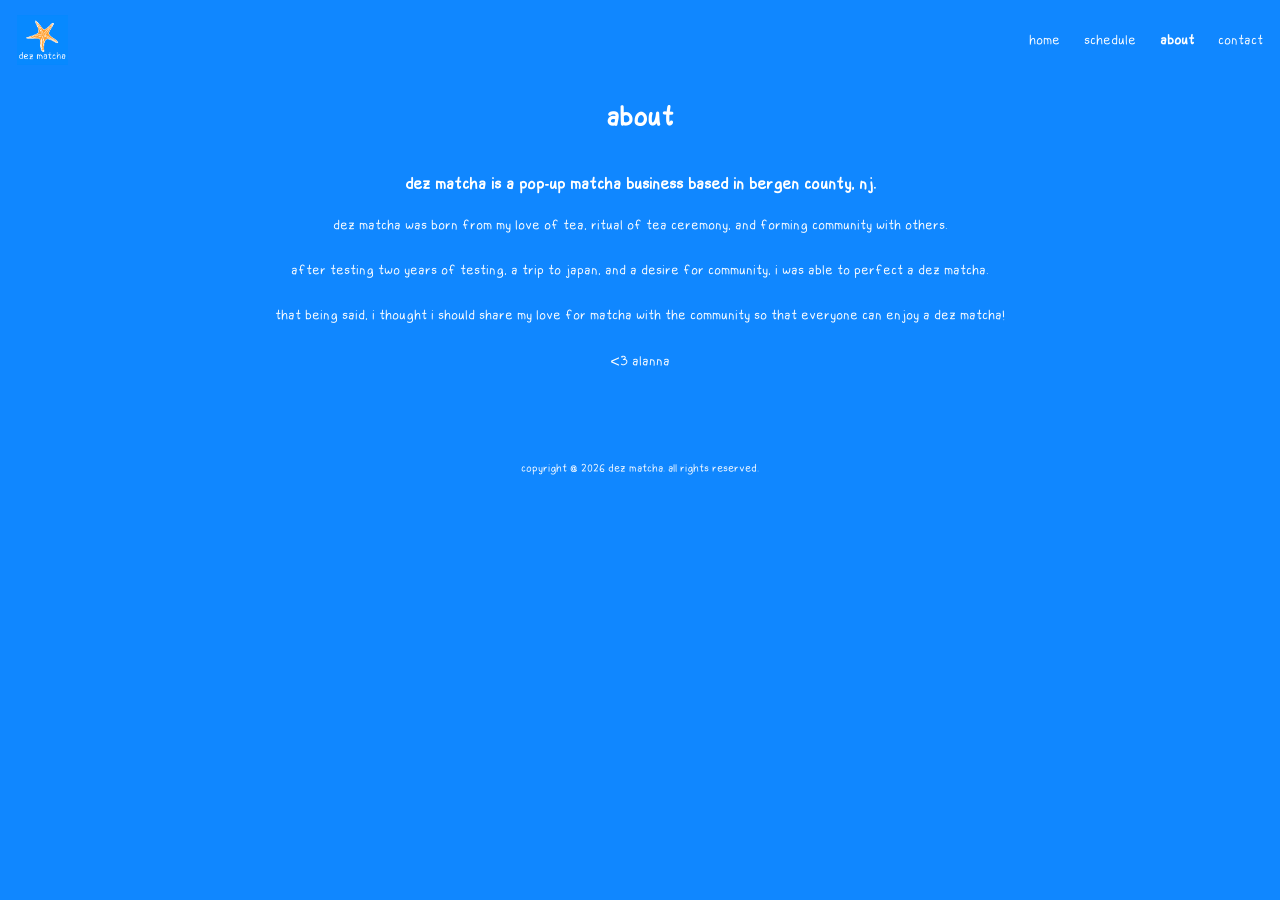
<file: about.html>
<!doctype html>

<html lang="en-US">
  <head>
    <meta charset="utf-8" />
    <link rel="stylesheet" href="style.css">
    <link rel="icon" href="http://dezmatcha.com/logo.png">
    <meta name="viewport" content="width=device-width, initial-scale=1.0">
    <title>about - dez matcha</title>
    <meta name="description" content="about dez matcha">
    <link rel="canonical" href="https://dezmatcha.com">

<!-- MailerLite Universal -->
<script>
  (function(w,d,e,u,f,l,n){w[f]=w[f]||function(){(w[f].q=w[f].q||[])
  .push(arguments);},l=d.createElement(e),l.async=1,l.src=u,
  n=d.getElementsByTagName(e)[0],n.parentNode.insertBefore(l,n);})
  (window,document,'script','https://assets.mailerlite.com/js/universal.js','ml');
  ml('account', '2615757');
</script>
<!-- End MailerLite Universal -->

  <nav class="menu">
    <a href="home.html"><img src="logo.png" alt="dez matcha logo" class="logo"></a>
    <ul>
        
        <li><a href="home.html" >home</a></li>
        <li><a href="schedule.html">schedule</a></li>
        <li><a href="about.html"class="active">about</a></li>
        <li><a href="contact.html">contact</a></li>
    </ul>
  </nav>

  <h1>about</h1>

  <main>
  <h3>
    dez matcha is a pop-up matcha business based in bergen county, nj.
  </h3>
  <p>
    dez matcha was born from my love of tea, ritual of tea ceremony, and forming community with others. 
    <br><br><br>
    after testing two years of testing, a trip to japan, and a desire for community, i was able to perfect a dez matcha.
    <br><br><br>
    that being said, i thought i should share my love for matcha with the community so that everyone can enjoy a dez matcha!
    <br><br><br>
    <3 
    alanna
  </p>

</main>

  <footer>
    <small>
      copyright @ 2026 dez matcha. all rights reserved.
    </small>
  </footer>
  </html>
</file>
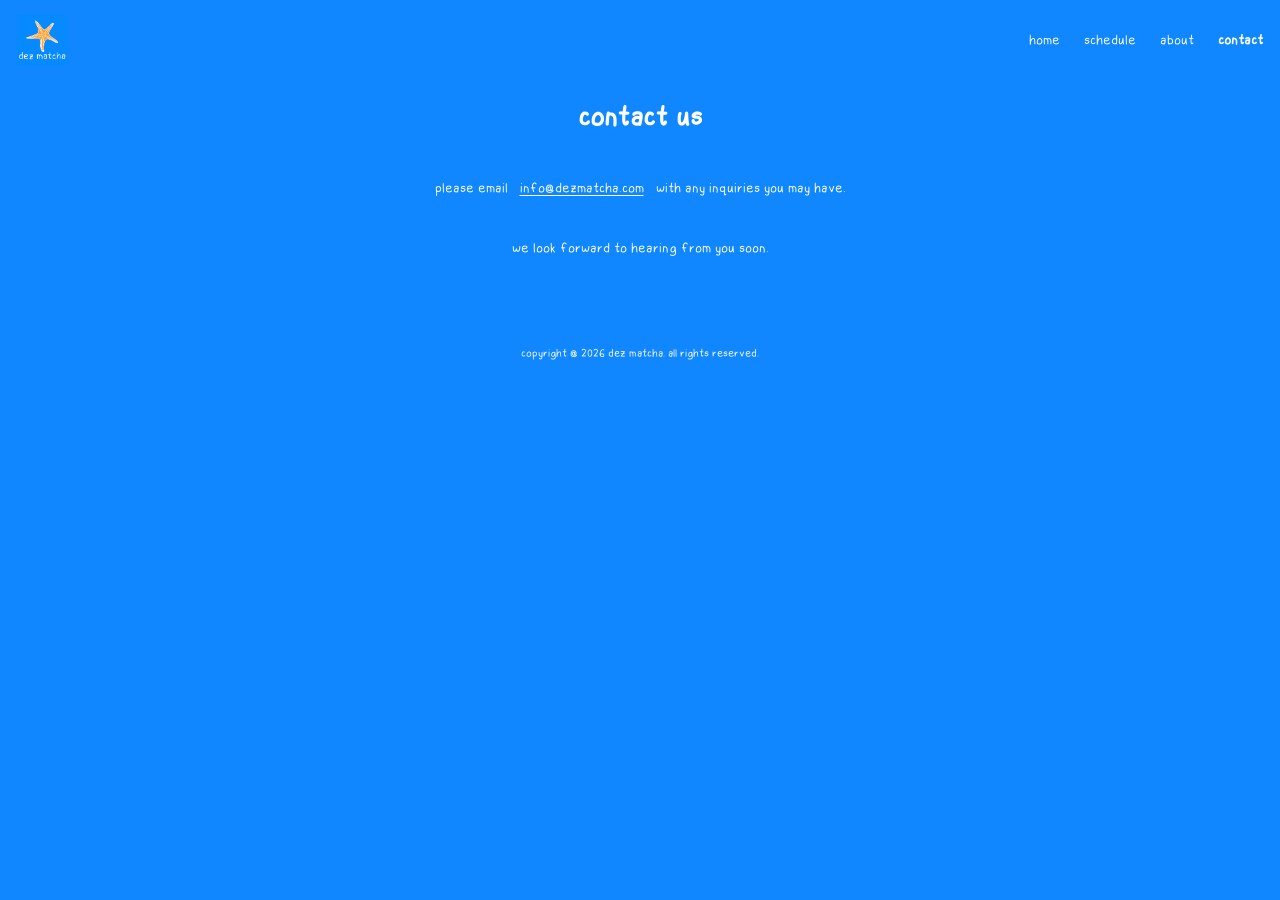
<file: contact.html>
<!doctype html>

<html lang="en-US">
  <head>
    
    <meta charset="utf-8" />
    <link rel="stylesheet" href="style.css">
    <link rel="icon" href="http://dezmatcha.com/logo.png">
    <meta name="viewport" content="width=device-width, initial-scale=1.0">
    <title>contact us - dez matcha</title>
    <meta name="description" content="contact dez matcha!">
    <link rel="canonical" href="https://dezmatcha.com">
<body>
  <nav class="menu">
    <a href="home.html"><img src="logo.png" alt="dez matcha logo" class="logo"></a>
    <ul>
        
        <li><a href="home.html" >home</a></li>
        <li><a href="schedule.html">schedule</a></li>
        <li><a href="about.html">about</a></li>
        <li><a href="contact.html"class="active">contact</a></li>
    </ul>
  </nav>
<!-- MailerLite Universal -->
<script>
  (function(w,d,e,u,f,l,n){w[f]=w[f]||function(){(w[f].q=w[f].q||[])
  .push(arguments);},l=d.createElement(e),l.async=1,l.src=u,
  n=d.getElementsByTagName(e)[0],n.parentNode.insertBefore(l,n);})
  (window,document,'script','https://assets.mailerlite.com/js/universal.js','ml');
  ml('account', '2615757');
</script>
<!-- End MailerLite Universal -->

  <h1> contact us
  </h1>

  <main>
  <p>
    please email<a href="mailto:info@dezmatcha.com">info@dezmatcha.com</a>with any inquiries you may have. 
    <br><br><br><br>
    we look forward to hearing from you soon.
  </p>
  </main>
  <div class="container">
  </body>

<!--
  <form action="" method="get" class="form-example">
    <div class="form-example">
      <label for="name">name    </label>
      <input type="text" name="name" id="name" required />
    </div>
    <div class="form-example">
      <label for="email">email  </label>
      <input type="email" name="email" id="email" required />
    </div>
    <div class="form-example">
        <label for="message">message    </label>
        <input type="message" name="message" id="message" required />
      </div>
    <div class="form-example">
      <input type="submit" value="submit!" />
    </div>
  </form>
</div>
-->

<footer>
    <small>
      copyright @ 2026 dez matcha. all rights reserved.
    </small>
  </footer>
  </html>
</file>
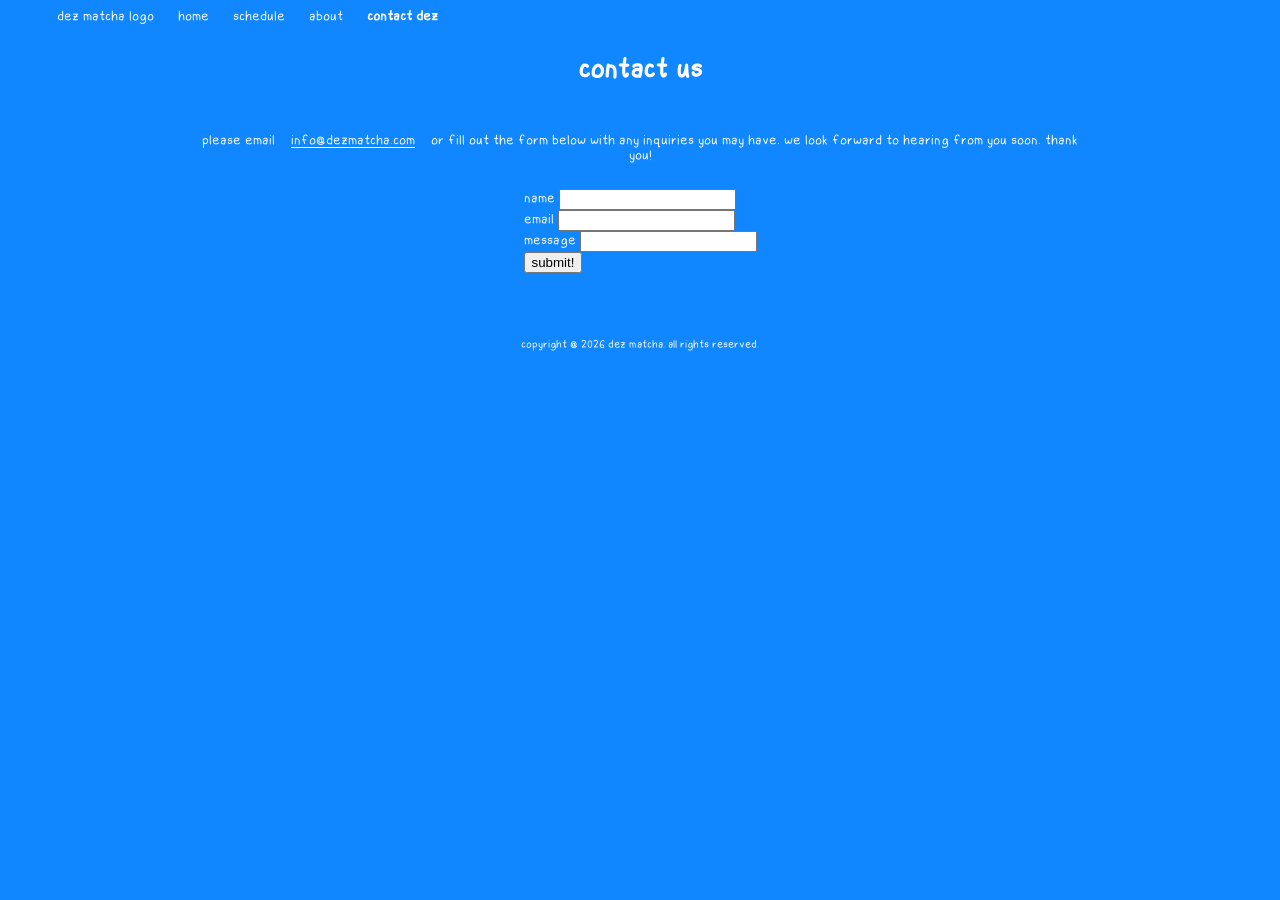
<file: contactdez.html>
<!doctype html>

<html lang="en-US">
  <head>
    <meta charset="utf-8" />
    <meta name="viewport" content="width=device-width" />
    <link rel="stylesheet" href="style.css">
  <title>dez matcha home</title>

  <nav class="menu">
    <ul>
        <li><a href="index.html">dez matcha logo</a></li>
        <li><a href="index.html" >home</a></li>
        <li><a href="schedule.html">schedule</a></li>
        <li><a href="about.html">about</a></li>
        <li><a href="contactdez.html"class="active">contact dez</a></li>
    </ul>
  </nav>
  <h1> contact us
  </h1>

  <p>
    please email <a href="mailto:info@dezmatcha.com">info@dezmatcha.com</a> or fill out the form below with any inquiries you may have. we look forward to hearing from you soon. thank you!
  </p>
  <div class="container">
 


  <form action="" method="get" class="form-example">
    <div class="form-example">
      <label for="name">name    </label>
      <input type="text" name="name" id="name" required />
    </div>
    <div class="form-example">
      <label for="email">email  </label>
      <input type="email" name="email" id="email" required />
    </div>
    <div class="form-example">
        <label for="message">message    </label>
        <input type="message" name="message" id="message" required />
      </div>
    <div class="form-example">
      <input type="submit" value="submit!" />
    </div>
  </form>
</div>


<footer>
    <small>
      copyright @ 2026 dez matcha. all rights reserved.
    </small>
  </footer>
  </html>
</file>
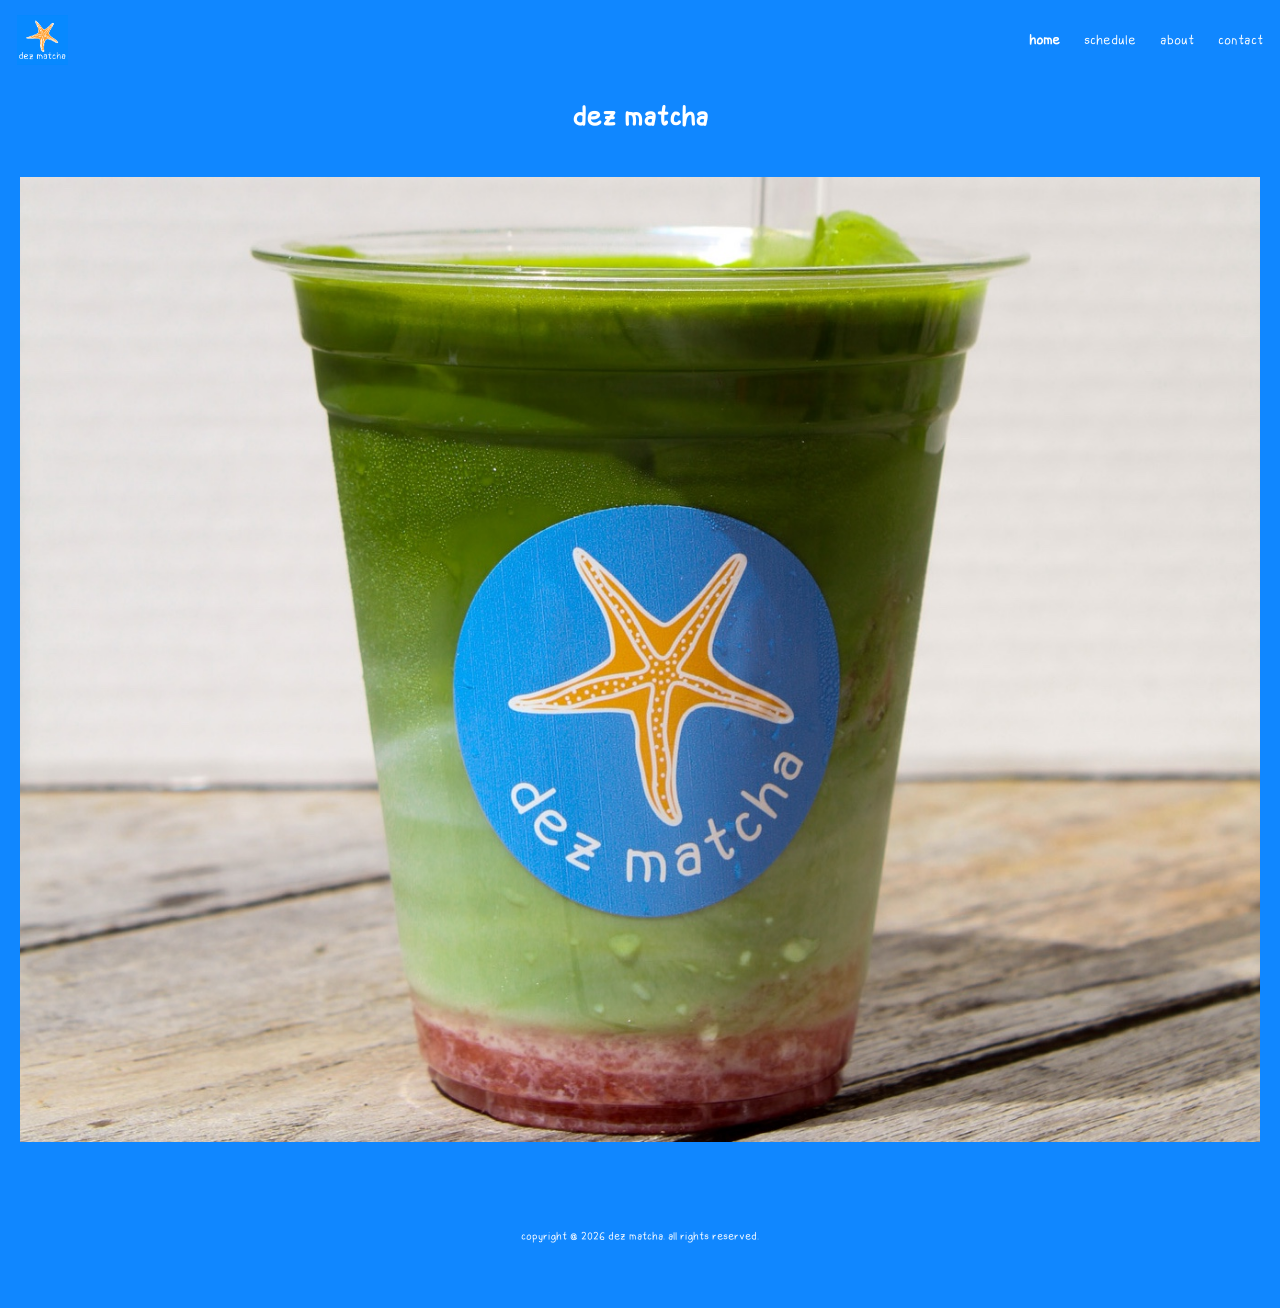
<file: home.html>
<!doctype html>

<html lang="en-US">
  <head>
    <meta charset="utf-8" />
    <link rel="stylesheet" href="style.css">
    <link rel="icon" href="http://dezmatcha.com/logo.png">
    <meta name="viewport" content="width=device-width, initial-scale=1.0">
    <title>home - dez matcha</title>
    <meta name="description" content="welcome to dez matcha, your favorite matcha popup.">
    <link rel="canonical" href="https://dezmatcha.com">

  <body>
  <nav class="menu">
    <a href="home.html"><img src="logo.png" alt="dez matcha logo" class="logo"></a>
    <ul>
        
        <li><a href="home.html" class="active">home</a></li>
        <li><a href="schedule.html">schedule</a></li>
        <li><a href="about.html">about</a></li>
        <li><a href="contact.html">contact</a></li>
    </ul>
  </nav>
<!-- MailerLite Universal -->
<script>
  (function(w,d,e,u,f,l,n){w[f]=w[f]||function(){(w[f].q=w[f].q||[])
  .push(arguments);},l=d.createElement(e),l.async=1,l.src=u,
  n=d.getElementsByTagName(e)[0],n.parentNode.insertBefore(l,n);})
  (window,document,'script','https://assets.mailerlite.com/js/universal.js','ml');
  ml('account', '2615757');
</script>
<!-- End MailerLite Universal -->

  <h1>dez matcha</h1>


  <div class="wrapper">
    <div class="box">
  <img src="drinkcropped.jpeg" alt="strawberry matcha latte stirred">
</div>
</div>

</head>

</body>
<footer>
  <small>
    copyright @ 2026 dez matcha. all rights reserved.
  </small>
</footer>
</html>
</file>
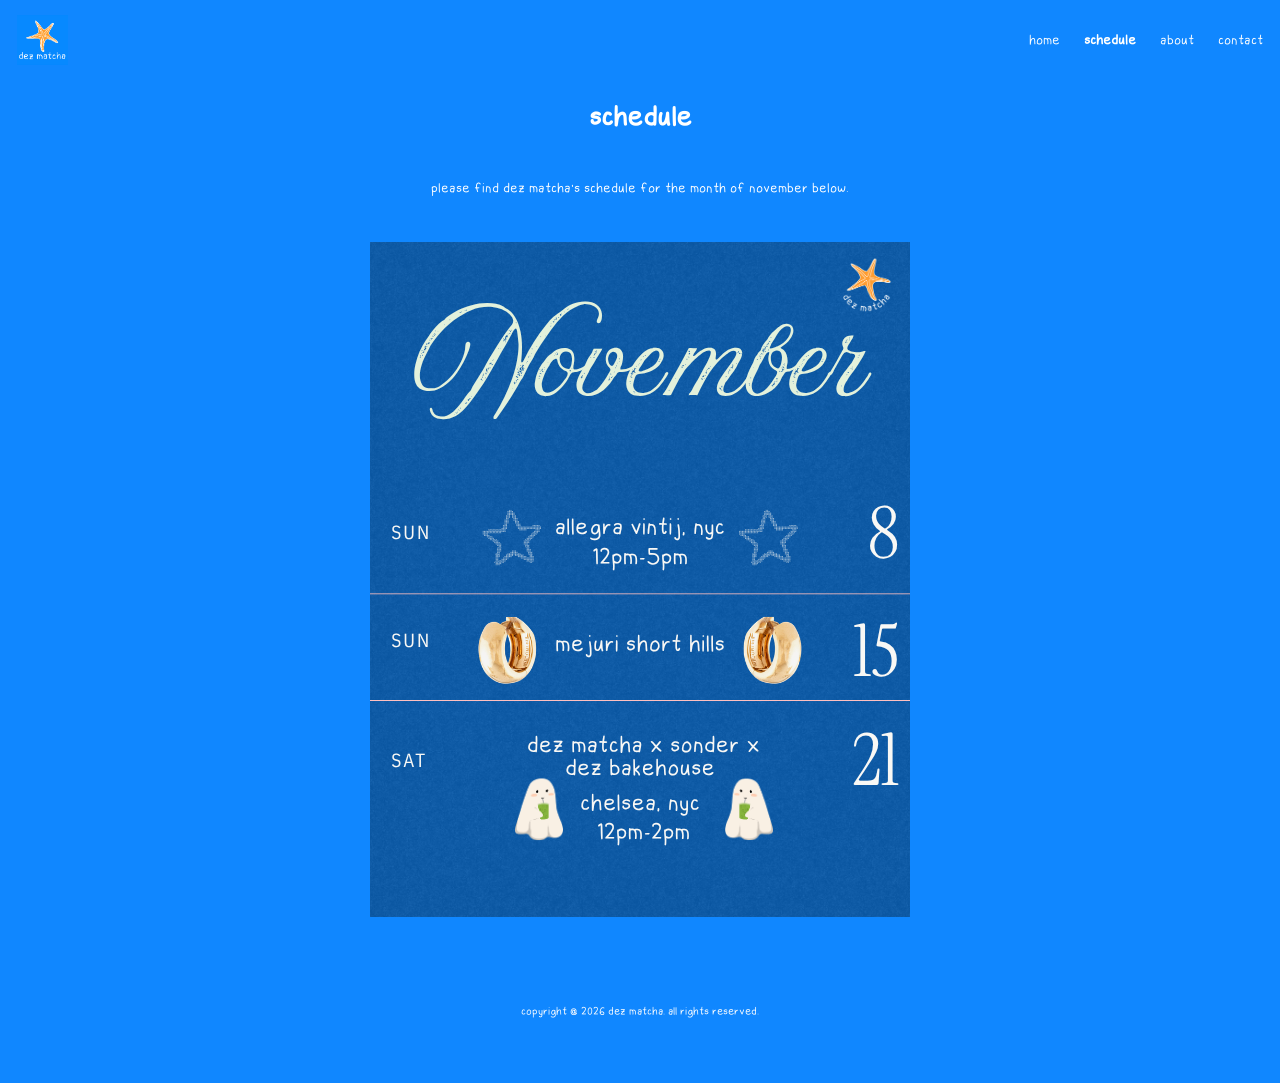
<file: schedule.html>
<!doctype html>

<html lang="en-US">
  <head>
    <meta charset="utf-8" />
    <link rel="stylesheet" href="style.css">
    <link rel="icon" href="http://dezmatcha.com/logo.png">
    <meta name="viewport" content="width=device-width, initial-scale=1.0">
    <title>schedule - dez matcha</title>
    <meta name="description" content="dez matcha schedule">
    <link rel="canonical" href="https://dezmatcha.com">



  <!-- MailerLite Universal -->
<script>
  (function(w,d,e,u,f,l,n){w[f]=w[f]||function(){(w[f].q=w[f].q||[])
  .push(arguments);},l=d.createElement(e),l.async=1,l.src=u,
  n=d.getElementsByTagName(e)[0],n.parentNode.insertBefore(l,n);})
  (window,document,'script','https://assets.mailerlite.com/js/universal.js','ml');
  ml('account', '2615757');
</script>
<!-- End MailerLite Universal -->


<body>
  <nav class="menu">
    <a href="home.html"><img src="logo.png" alt="dez matcha logo" class="logo"></a>
    <ul>
        
        <li><a href="home.html" >home</a></li>
        <li><a href="schedule.html"class="active">schedule</a></li>
        <li><a href="about.html">about</a></li>
        <li><a href="contact.html">contact</a></li>
    </ul>
  </nav>


  <h1>schedule</h1>
<!---
  <main>
  <p> dez matcha will be taking a break during the month of september! check back soon for more details this fall :)</p>
  </main>
</body>
-->


  <p> please find dez matcha's schedule for the month of november below.</p>
  <div class="wrapper">
    <div class="box">
  <img src="November 2026.png" alt="dez matcha november popup schedule">
</div>
</div>


  <footer>
    <small>
      copyright @ 2026 dez matcha. all rights reserved.
    </small>
  </footer>
  </html>
</file>
<file: style.css>
@font-face {
  font-family: dezmatcha; /* set name */
  src: url(DezMatcha-Regular.ttf); /* url of the font */
}

@font-face {
  font-family: myFont;
  src: url(DezMatcha-Bold.ttf);
  font-weight: bold;
}

body {
  background-color: #1087ff;
  font-family: dezmatcha, 'Courier New', Courier;
  color: white;
  margin:0;
  display: flex;
  flex-direction: column;
  min-height: 90vh;
  cursor: url('star.png') 16 16, auto;
}
body:active,
body:focus, a:active {
  cursor: url('star.png') 16 16, auto;
}
.page-container {
  display: flex;
  grid-template-rows: auto 1fr auto;
  align-items: center;
  padding:5px;
}



.logo{
  height: 50px;
  padding: 1em;
  width:auto;
  cursor: url('star.png') 16 16, auto;
}

.menu{
  display:flex;
  align-items: center;
  justify-content: space-between;
}

ul {
  list-style-type: none;
  margin: 0;
  display: flex;
}

ul li a {
  color: white;
  text-decoration: none;
  cursor: url('star.png') 16 16, auto;
  user-select: none; 
  -webkit-user-select: none;
}

ul li a:hover:not(.active) {
  background-color: #6fb8ff;
  cursor: url('star.png') 16 16, auto;
  user-select: none; 
  -webkit-user-select: none;
}

ul li a.active {
  font-weight: bolder;
  color: white;
  cursor: url('star.png') 16 16, auto;
  user-select: none; 
  -webkit-user-select: none;
}


@media screen and (max-width: 1320px) {
  .menu {
      padding: 10px 5px;
  }
  
  .logo {
      height: 5x;
      padding: 0;
      cursor: url('star.png') 16 16, auto;
  }
  p{
    text-align: center;
    
    margin: 25px 25px 25px;
  }
}

a {
    padding: 5px 12px;
}
  

.container {
  display: flex;
  justify-content: center; /* Centers horizontally */
  align-items: center;     /* Centers vertically */
}

h1, h2, h3, h4, h5 {
  text-align:center;
}

p{
  text-align: center;
  
  margin: 25px 200px 25px;
}

.wrapper {
  display: flex;
  justify-content: center;
  align-items: flex-start;
}

.wrapper > * {
  margin: 20px;
}

.box {
  border: 5px #1087ff;

}

img {
  height:100%;
  width: 100%;
}

.cover {
  object-fit:cover;
}
.contain{
  object-fit:contain;
  
}

footer{
  
  text-align: center;
  padding: 5% 5%;
  color:white;
}

a{
  color: white;

}
/* Base button styles */
.custom-btn, .ml-onclick-form {
  background-color: #1087ff; /* Blue background */
  color: white;              /* White text */
     /* Spacing inside the button */
  font-size: 12px;
  border: none;   
  padding: 12px 12px;           /* Removes default browser border */
  border-radius: 6px;        /* Rounded corners */
  cursor: pointer;           /* Changes mouse cursor to a pointer hand */
  transition: background 0.2s ease; /* Smooth visual transition */
  text-align: center;
  display: inline-block;
  width: fit-content;
  align-self: center;
  text-decoration: none;
  cursor: url('star.png') 16 16, auto;
  user-select: none; 
  -webkit-user-select: none;
  gap: 40px;
}

/* When the user hovers over the button */
.custom-btn:hover, .ml-onclick-form:hover {
  background-color: #0b5fb3; /* Darker blue */
  cursor: url('star.png') 16 16, auto;
  user-select: none; 
  -webkit-user-select: none;
}

/* When the user clicks / holds down the button */
.custom-btn:active, .ml-onclick-form:hover {
  background-color: white; /* Deepest blue */
  transform: scale(0.98);    /* Slight shrink effect to mimic physical press */
  cursor: url('star.png') 16 16, auto;
  user-select: none; 
  -webkit-user-select: none;
}

h2{
  text-align: center;
}

.ml-form-embedContainer{
  gap: 40px;
  font-family: 'Courier New', Courier, monospace;
  cursor: url('star.png') 16 16, auto;
  user-select: none; 
  -webkit-user-select: none;
}
</file>
